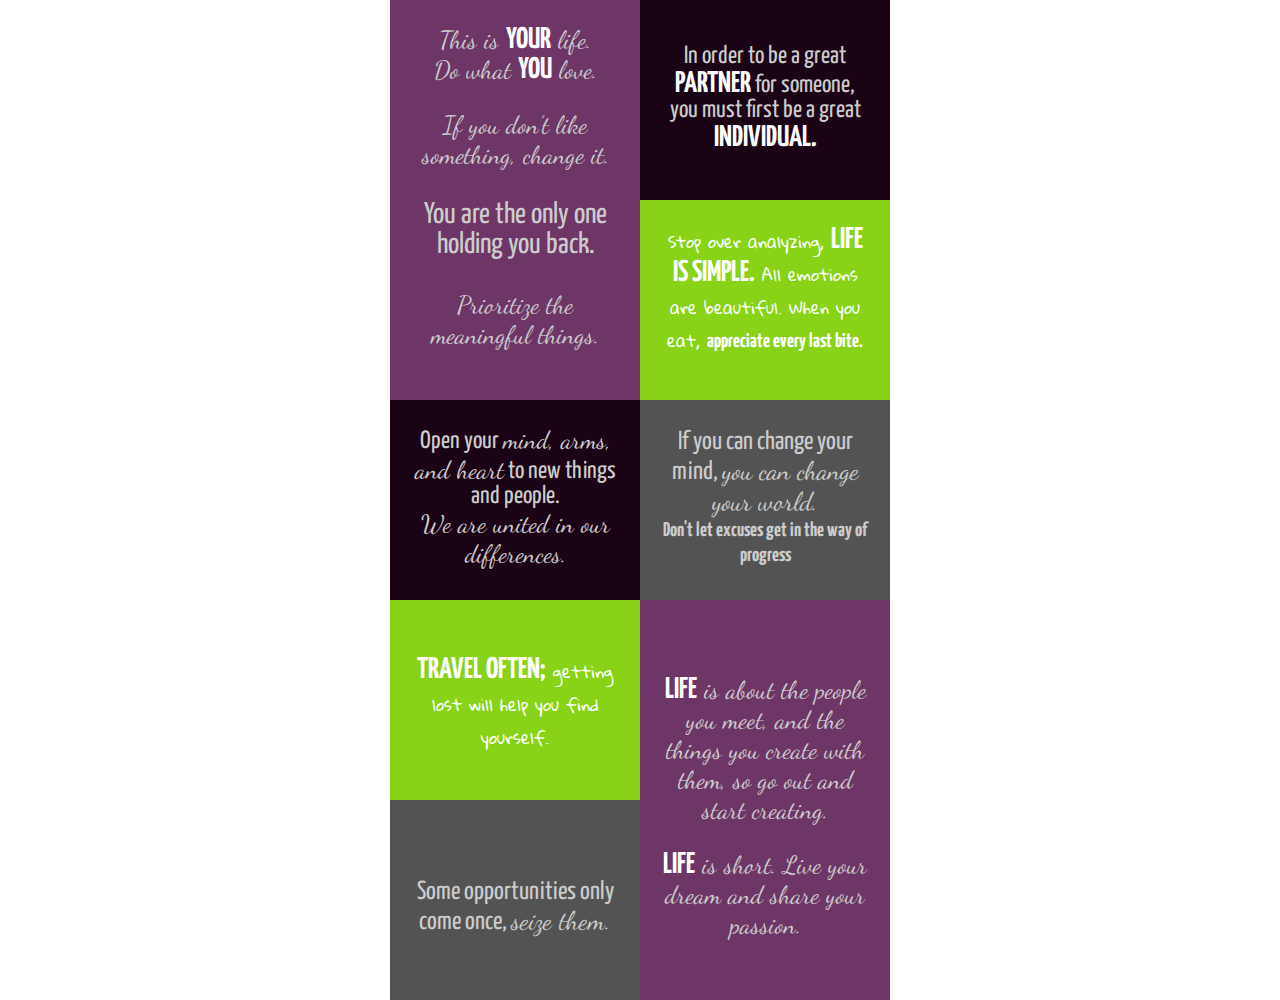
<file: projects/holstee-manifesto.html>
<!doctype html>
<html>
	<head>
		<meta charset="utf-8">
		<link rel="stylesheet" href="../css/normalize.css">
		<link rel="stylesheet" href="../css/holstee.css">
		<link href="https://fonts.googleapis.com/css?family=Dancing+Script:700|Gloria+Hallelujah|Oleo+Script|Yanone+Kaffeesatz:400,700" rel="stylesheet">
	</head>
	<body>
		<main>
			<section class="container">
          <!--*****************Left Column*******************-->
        <div class="col-left">
				  <div class="two-row">
            <p>This is <span class="hl-big">your</span> life.</br> Do what <span class="hl-big">you</span> love.</p>
            <p>If you don’t like something, change it.</p>
            <p style="font-family:'Yanone Kaffeesatz'; font-size:30px">You are the only one holding you back.</p>
				    <p>Prioritize the meaningful things.</p>
				  </div>
				  <div class="color-one one-row txt-white">
            <p>Open your <span class="hl-script">mind, arms, and heart</span> to new things and people.</br><span class="hl-script">We are united in our differences.</span></p>
				  </div>
				  <div class="color-two one-row" >
              <p style="margin-top:55px"><span class="hl-big">Travel often;</span> getting lost will help you find yourself.</p>
          </div>
				  <div class="color-three one-row">
            <p style="margin-top:80px">Some opportunities only come once, <span class="hl-script">seize them.</span></p>
				  </div>
        </div>


        <!--*****************Right Column*******************-->
        <div class="col-right">
          <div class="color-one one-row">
            <p style="margin-top:45px">In order to be a great <span class="hl-big">partner</span> for someone, you must first be a great <span class="hl-big">individual.</span></p>
				  </div>
				  <div class="color-two one-row">
            <p style="margin-top:25px">Stop over analyzing, <span class="hl-big">life is simple.</span> All emotions are beautiful. When you eat, <span class="hl-tight">appreciate every last bite.</span></p>
				  </div>
          <div class="color-three one-row">
            <p style="margin-top:30px">If you can change your mind, <span class="hl-script">you can change your world.</span></br><span class="hl-tight">Don't let excuses get in the way of progress</span></p>
				  </div>
				  <div class="float-left two-row">
            <p style="margin-top:75px"><span class="hl-big">Life</span> is about the people you meet, and the things you create with them, so go out and start creating.</p>
            <p><span class="hl-big">Life</span> is short. Live your dream and share your passion.</p>
				  </div>
        </div>



      </section>
		</main>
	</body>
</html>
</file>
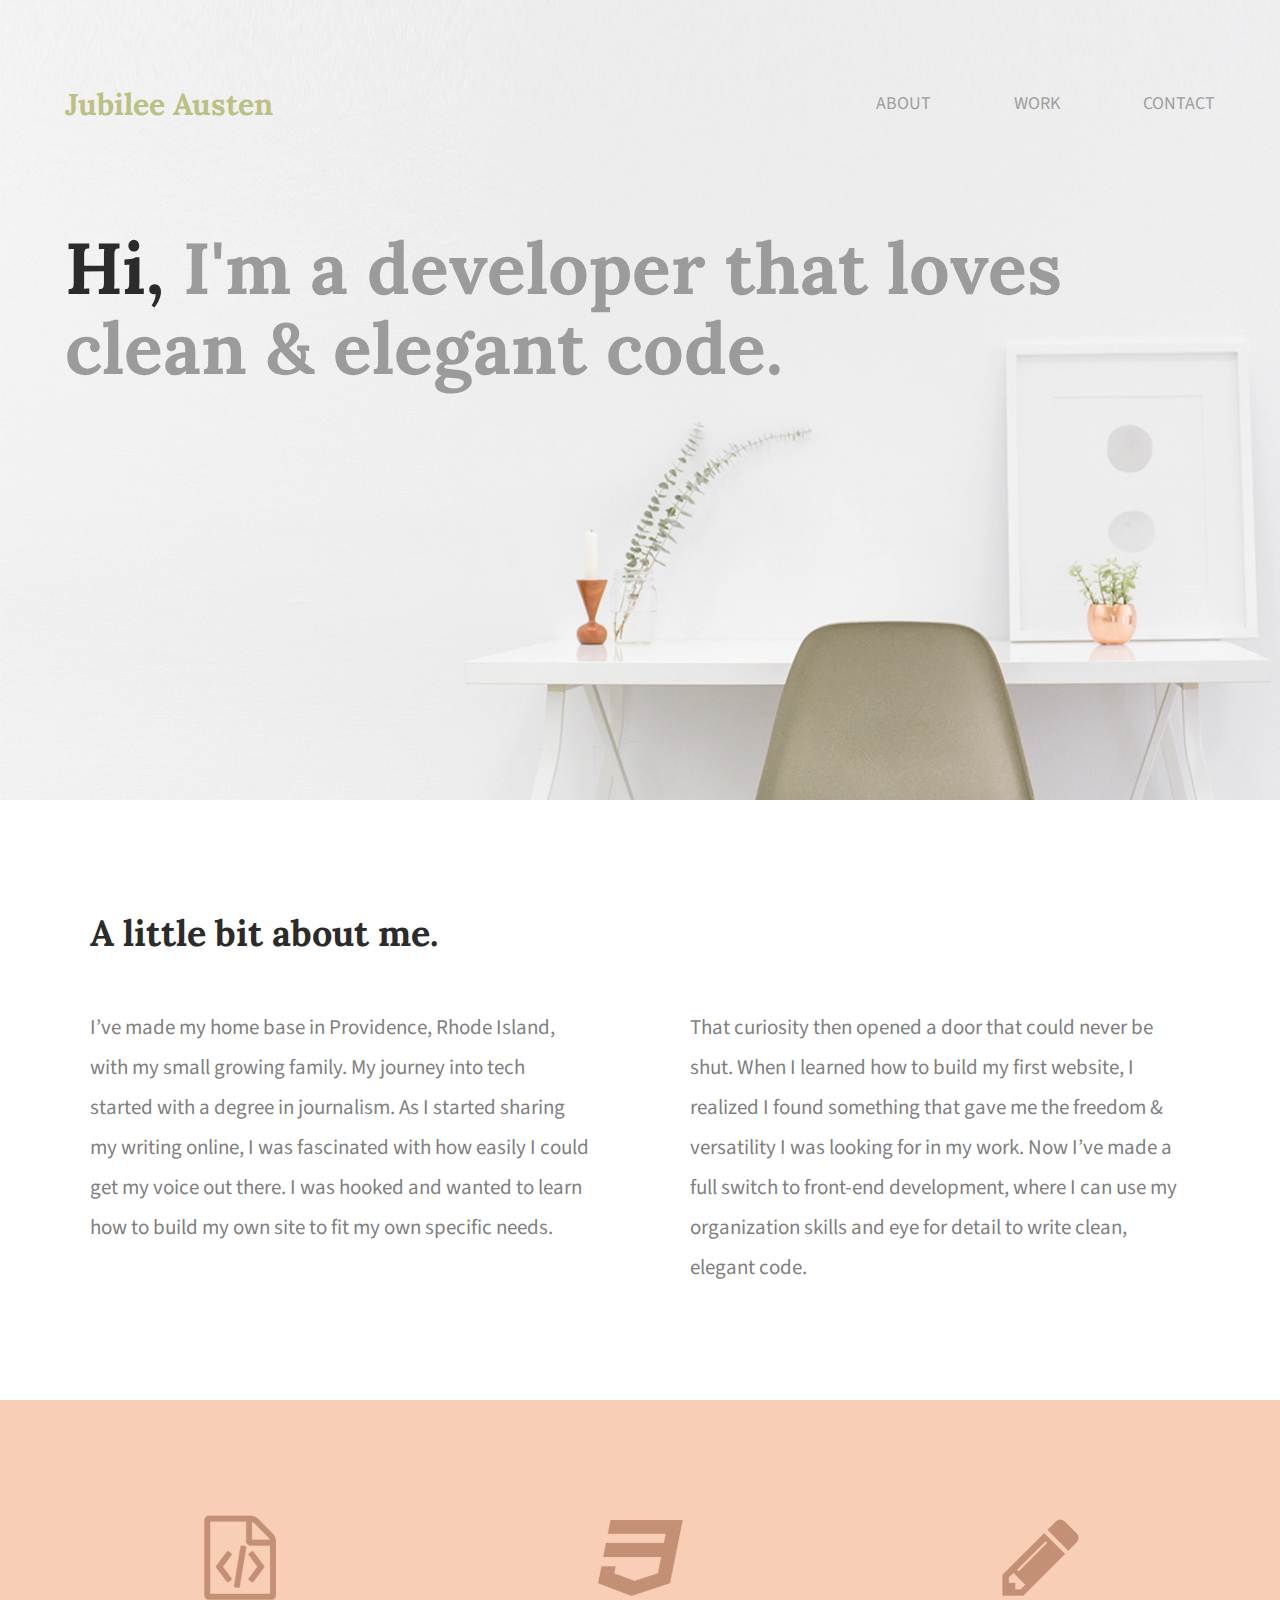
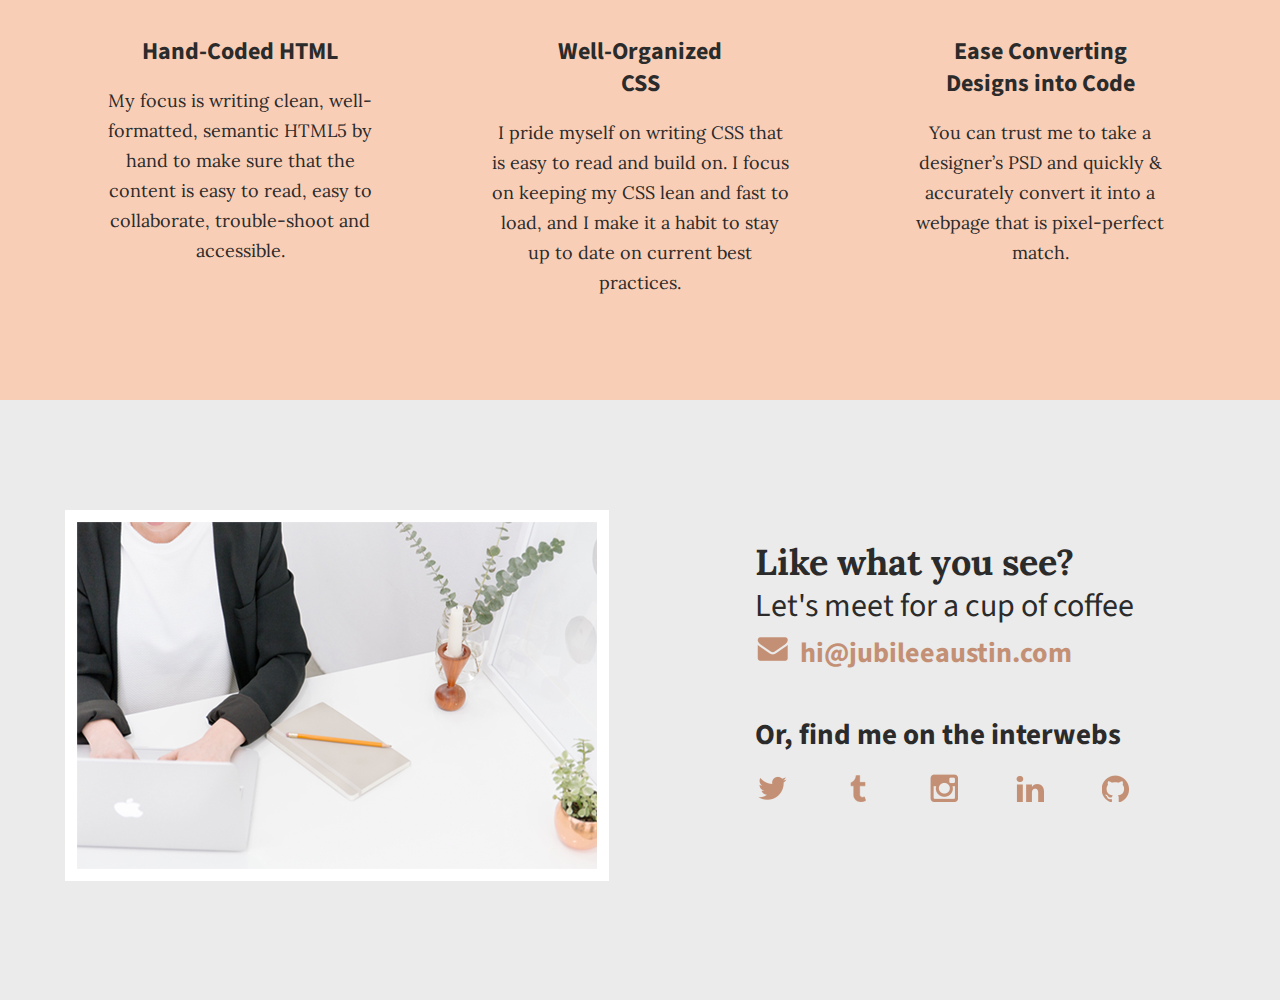
<file: projects/jubilee-austen.html>
<!doctype html>
<html lang="en">
  <head>
    <title>Jubilee Austen | Developer</title>
    <link rel="stylesheet" href="../css/normalize.css">
    <link rel="stylesheet" href="../css/jubilee-austen.css">
    <meta charset="utf-8">
    <link href="https://fonts.googleapis.com/css?family=Lora:400,700" rel="stylesheet">
    <link href="https://fonts.googleapis.com/css?family=Source+Sans+Pro:400,700" rel="stylesheet">
  </head>
  <body>
    <header>
      <div class="full-width">
<!--******************************* Name Block **********************************-->
        <div class="half-width">
          <h1>Jubilee Austen</h1>
        </div>
<!--******************************* Nav Block **********************************-->
        <div class="half-width">
          <nav>
            <ul>
              <li><a href="#about">About</a></li>
              <li><a href="#work">Work</a></li>
              <li><a href="#contact">Contact</a></li>
            </ul>
          </nav>
        </div>
<!--******************************* Title! *************************************-->
        <h2><span>Hi,</span> I'm a developer that loves clean &amp; elegant code.</h2>
      </div>
    </header>
    <main>
<!--******************************* About Section **********************************-->
      <section id="about">
        <div class="full-width">
          <h2>A little bit about me.</h2>
          <div class="half-width">
            <p>I’ve made my home base in Providence, Rhode Island, with my small growing family. My journey into tech started with a degree in journalism. As I started sharing my writing online, I was fascinated with how easily I could get my voice out there. I was hooked and wanted to learn how to build my own site to fit my own specific needs.</p>
          </div>
          <div class="half-width">
            <p>That curiosity then opened a door that could never be shut. When I learned how to build my first website, I realized I found something that gave me the freedom & versatility I was looking for in my work. Now I’ve made a full switch to front-end development, where I can use my organization skills and eye for detail to write clean, elegant code.</p>
          </div>
        </div>
      </section>
<!--******************************* Work Section **********************************-->
      <section id="work">
        <div class="full-width">
          <div class="third-width">
            <img src="../img/icon-html.png" alt="HTML"/>
            <h3>Hand-Coded HTML</h3>
            <p>My focus is writing clean, well-formatted, semantic HTML5 by hand to make sure that the content is easy to read, easy to collaborate, trouble-shoot and accessible.</p>
          </div>
          <div class="third-width">
            <img src="../img/icon-css.png" alt="CSS" />
            <h3>Well-Organized CSS</h3>
            <p>I pride myself on writing CSS that is easy to read and build on. I focus on keeping my CSS lean and fast to load, and I make it a habit to stay up to date on current best practices.</p>
          </div>
          <div class="third-width">
            <img src="../img/icon-pencil.png" alt="Pencil" />
            <h3>Ease Converting Designs into Code</h3>
            <p>You can trust me to take a designer’s PSD and quickly & accurately convert it into a webpage that is pixel-perfect match.</p>
          </div>
        </div>
      </section>
<!--******************************* Contact Section **********************************-->
      <footer id="contact">
        <div class="full-width">
          <div class="half-width">
            <img id="contact-img" src="../img/contact.png" alt="Person at desk" />
          </div>
          <div class="half-width">
            <div id="contact-info">
              <h2>Like what you see?</h2>
              <h3 id="email-header">Let's meet for a cup of coffee</h3>
              <a href="mailto:hi@jubileeausten.com"><img id="envelope" src="../img/icon-envelope.png" alt="envelope" />hi@jubileeaustin.com</a>
              <h3 id="socialmedia-header">Or, find me on the interwebs</h3>
              <ul>
                <li><a href="#" target="_blank"><img src="../img/icon-twitter.png" alt="Twitter icon" /></a></li>
                <li><a href="#" target="_blank"><img src="../img/icon-tumblr.png" alt="Tumblr Icon" /></a></li>
                <li><a href="#" target="_blank"><img src="../img/icon-instagram.png" alt="Instagram Icon" /></a></li>
                <li><a href="#" target="_blank"><img src="../img/icon-linkedin.png" alt="LinkedIn Icon" /></a></li>
                <li><a href="#" target="_blank"><img src="../img/icon-github.png" alt="GitHub Icon" /></a></li>
              </ul>
            </div>
          </div>
        </div>
      </footer>
    </main>
  </body>
</html>
</file>
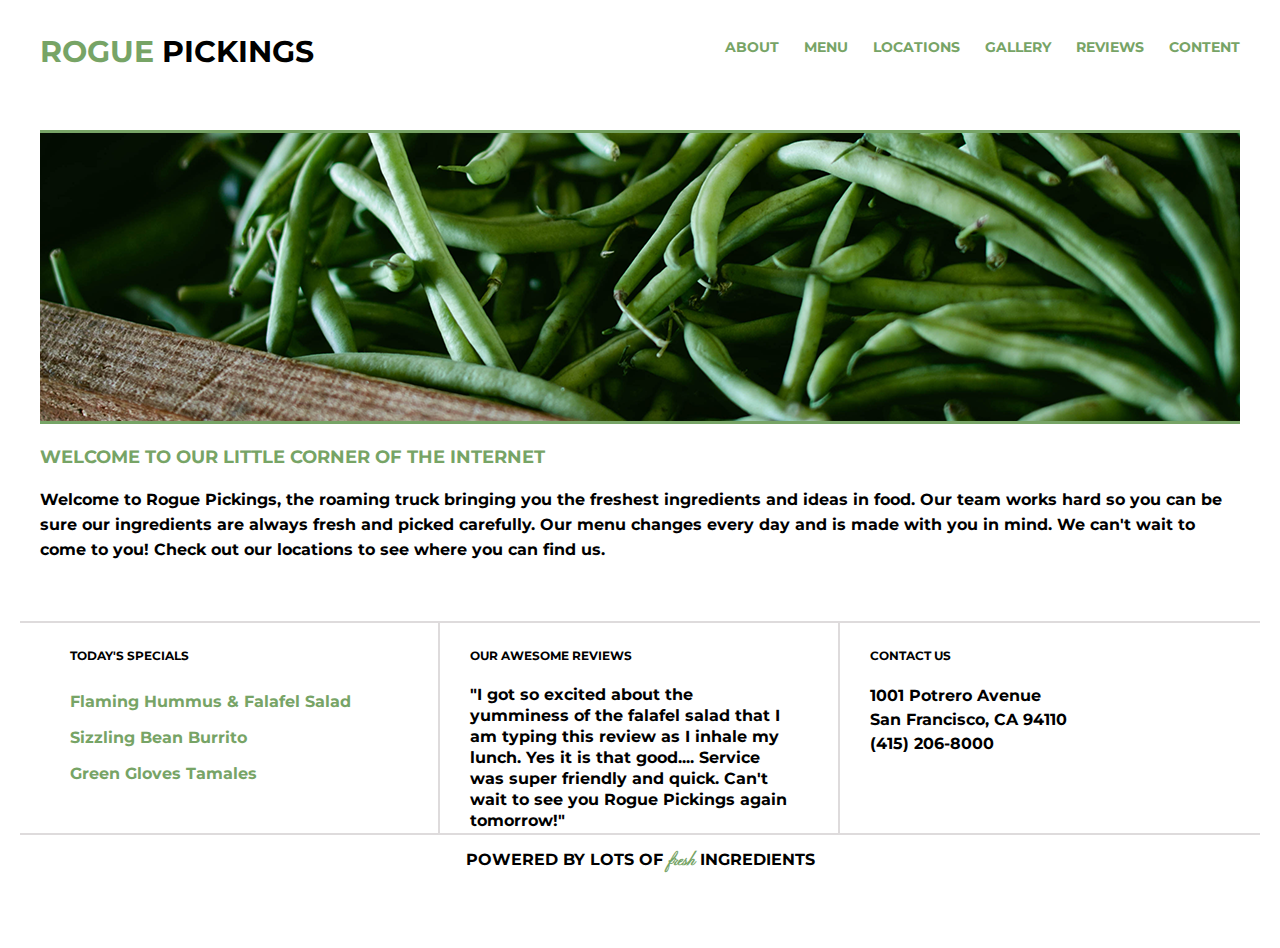
<file: projects/rogue-pickings.html>
<!doctype html>
<html lang="en">
  <head>
    <title>Jacob Bennett | Developer</title>
    <link rel="stylesheet" href="../css/normalize.css">
    <link rel="stylesheet" href="../css/rogue.css">
    <meta charset="utf-8">
    <link href="https://fonts.googleapis.com/css?family=Pinyon+Script" rel="stylesheet">
    <link href="https://fonts.googleapis.com/css?family=Montserrat:400,700" rel="stylesheet">
  </head>
  <body>
    <header>
      <div class="full-width">
<!--******************************* Name Block **********************************-->
        <div class="third-width">
          <h1>Rogue <span>Pickings</span></h1>
        </div>
<!--******************************* Nav Block **********************************-->
        <div class="two-third-width">
          <nav>
            <ul>
              <li><a href="#about">About</a></li>
              <li><a href="#menu">Menu</a></li>
              <li><a href="#locations">Locations</a></li>
              <li><a href="#gallery">Gallery</a></li>
              <li><a href="#reviews">Reviews</a></li>
              <li><a href="#content">Content</a></li>
            </ul>
          </nav>
        </div>
      </div>
    </header>
    <main>
<!--******************************* Main image *************************************-->
      <section id="header-image">
        <div class="full-width">
          <img src="../img/rogue-pickings-header.png" alt="Green beans" >
        </div>
      </section>
<!--******************************* Welcome Section **********************************-->
      <section id="welcome">
        <div class="full-width">
          <h3>Welcome to our little corner of the internet</h3>
            <p>Welcome to Rogue Pickings, the roaming truck bringing you the freshest ingredients and ideas in food. Our team works hard so you can be sure our ingredients are always fresh and picked carefully. Our menu changes every day and is made with you in mind. We can't wait to come to you! Check out our locations to see where you can find us.</p>
          </div>
        </div>
      </section>
<!--******************************* Tri Section **********************************-->
      <section id="tri">
        <div class="full-width">
          <div id="specials" class="third-width">
            <h4>Today's Specials</h4>
            <p><a href="#">Flaming Hummus & Falafel Salad</a><br />
            <a href="#">Sizzling Bean Burrito</a><br />
            <a href="#">Green Gloves Tamales</a></p>
          </div>
          <div id="reviews" class="third-width">
            <h4>Our Awesome Reviews</h4>
            <p>"I got so excited about the yumminess of the falafel salad that I am typing this review as I inhale my lunch. Yes it is that good.... Service was super friendly and quick. Can't wait to see you Rogue Pickings again tomorrow!"</p>
          </div>
          <div id="contact" class="third-width">
            <h4>Contact Us</h4>
            <p>1001 Potrero Avenue<br />
            San Francisco, CA 94110<br />
            (415) 206-8000</p>
          </div>
        </div>
      </section>
<!--******************************* Contact Section **********************************-->
      <footer>
        <div class="full-width">
          <h2>Powered by lots of <span>fresh</span> ingredients</h2>
        </div>
      </footer>
    </main>
  </body>
</html>
</file>
<file: css/holstee.css>
.container
{
  background:blue;
  width:500px;
  margin:auto;
  }

.col-left
{
  width:250px;
  float:left;

}

.col-right
{
  width:250px;
  float:left;
}

.one-row
{
	overflow:auto;
  text-align:center;
	height:200px;
	padding-left:20px;
	padding-right:20px;
}

.two-row
{
 	font-family: 'Dancing Script', cursive;
	font-size:25px;
  background: #6E3667;
  overflow:auto;
	text-align:center;
	color: #CCC;
	height:400px;
	padding-left:20px;
	padding-right:20px;
}

.color-one
{
  font-family: 'Yanone Kaffeesatz', sans-serif;
  font-size:25px;
	background: #1A0315;
  color: #CCC;}

.color-two
{

  font-family: 'Gloria Hallelujah', cursive;
  font-size:16px;
	background: #88D317;
  color: #FFF;
}

.color-three
{
  background: #535353;
  color: #CCC;
  font-family: 'Yanone Kaffeesatz', sans-serif;
  font-size:26px;
}

.hl-tight
{
	font-family: 'Yanone Kaffeesatz', sans-serif;
	font-weight:bold;
  font-size:20px;
}

.hl-big
{
  color:#FFF;
  font-family: 'Yanone Kaffeesatz', sans-serif;
  font-size:30px;
  font-weight:bold;
  text-transform:uppercase;

}

.hl-script
{
  font-family: 'Dancing Script', cursive;
}
</file>
<file: css/jubilee-austen.css>
/******************** Base Styles ************************/
body
{
  font-family: 'Source Sans Pro', sans-serif;
  color: #2b2b2b;
}

#about, #work, #contact
{
  height: 600px;
}

/***************** Grid *********************************/

.full-width
{
  width: 1200px;
  margin: 0 auto;
}

.half-width
{
  width: 600px;
  float: left;
}

.third-width
{
  width: 400px;
  float: left;
}

/********************* Header Section *********************************/

header
{
  height: 800px;
  background: url("../img/hero.png");
  background-size: cover;
}

header h1
{
  font-family: 'Lora', serif;
  font-size: 30px;
  font-weight: bold;
  color: #bbc085;
  padding: 65px 0 65px 25px;
}

nav
{
  float: right;
  padding: 75px 25px;
}

nav ul li
{
  display: inline-block;
}

nav ul li a
{
  text-transform:uppercase;
  text-decoration: none;
  font-size: 18px;
  color: #9e9e9e;
  padding-left: 80px;
}

header h2
{
  width:1000px;
  clear: both;
  font-family: 'Lora', serif;
  font-size: 72px;
  line-height: 80px;
  color: #9B9B9B;
  padding: 20px 0 20px 25px;
}

header h2 span
{
  color: #2b2b2b;
}


/********************* About Section *********************************/

#about .full-width
{
  padding: 80px 0;
}

#about h2
{
  font-family: 'Lora', serif;
  font-size: 36px;
  padding-left: 50px;
}

#about p
{
  font-size: 21px;
  color: #7f7f7f;
  line-height: 40px;
  padding-left: 50px;
  padding-right: 50px;
}

/**************************** Work Section ***********************/

#work
{
  background-color: #F9CEB7;
  text-align: center;
}

#work .full-width
{
  padding: 115px 0;
}

#work img
{
  padding-bottom: 30px;
}

#work h3
{
  font-size: 24px;
  line-height: 32px;
  width: 200px;
  margin: 0 auto;
}

#work p
{
  font-family: 'Lora', serif;
  font-size: 18px;
  line-height: 30px;
  padding: 0 50px;
}

/*************************Contact Section ***************************/

#contact
{
  background-color: #EBEBEB;
}

#contact .full-width
{
  padding: 110px 0;
}

#contact img#contact-img
{
  margin-left: 25px;
  border: 12px solid #ffffff;
}

#contact h2, #contact #email-header, #contact #socialmedia-header, #contact ul
{
    padding-left: 115px;
}

#contact #envelope
{
    padding: 0 10px 0 115px;
}

#contact h2
{
    font-family: 'Lora', serif;
    font-size: 36px;
    line-height:44px;
}

#contact #email-header
{
    font-size: 32px;
    font-weight: 400;
    line-height: 44px;
    margin: -30px 0 5px 0;
}
#contact #socialmedia-header
{
    font-weight: bold;
    font-size: 29px;
    line-height: 44px;
    margin: 40px 0 0 0;
}
#contact a
{
    text-decoration:none;
    color:#C49075;
    font-weight: bold;
    font-size: 28px;
}

#contact ul
{
    list-style: none;
}
#contact ul li
{
     display: inline-block;
}
#contact ul img
{
    font-size: 32px;
    padding-right: 48px;
}
</file>
<file: css/rogue.css>
/******************** Base Styles ************************/
body
{
  font-family: 'Montserrat', sans-serif;
  font-weight: bolder;
  color: #000000;
  padding: 20px;
}
/***************** Grid *********************************/

.full-width
{
  width: 1200px;
  margin: 0 auto;
}

.half-width
{
  width: 600px;
  float: left;
}

.third-width
{
  width: 400px;
  float: left;
}

.two-third-width
{
  width: 800px;
  float: left;
}

/********************* Header Section *********************************/

header
{
  height: 110px;
  vertical-align: middle;
}

header h1
{
  font-size: 30px;
  line-height: 23px;
  color: #77a466;
  text-transform: uppercase;
}

nav
{
  float: right;
}

nav ul li
{
  display: inline-block;
}

nav ul li a
{
  text-transform:uppercase;
  text-decoration: none;
  font-size: 14px;
  line-height: 23px;
  color: #77a466;
  padding-left: 20px;

}

header span
{
  color:#000000;
}

#header-image img
{
  border-top: 3px solid #77a466;
  border-bottom: 3px solid #77a466;
}


/********************* Welcome Section *********************************/

#welcome
{
  height: 175px;
}

#welcome h3
{
  color: #77a466;
  font-size: 18px;
  line-height: 23px;
  text-transform: uppercase;
}

#welcome p
{
  font-size: 16px;
  font-weight: bold;
  color: #000000;
  line-height: 25px;
}

/**************************** Tri Section ***********************/

#tri
{
  height: 210px;
  border-top: 2px solid #dedbdc;
  border-bottom: 2px solid #dedbdc;
}

#tri .third-width
{
  width: 398px;

}

#tri h4
{
  font-size: 12px;
  line-height: 25px;
  text-transform: uppercase;
  margin: 0 auto;
  padding: 20px 45px 0 30px;
}

#specials p
{
  font-size: 16px;
  font-weight: bold;
  line-height: 36px;
  padding: 0 45px 0 30px;
}

#specials p a
{
  color: #77a466;
  text-decoration: none;
}

#reviews
{
  border-left: 2px solid #dedbdc;
  border-right: 2px solid #dedbdc;
  height: 210px;
}

#reviews p
{
  font-size: 16px;
  font-weight: bold;
  line-height: 21px;
  padding: 0 45px 0 30px;
}

#contact p
{
  font-size: 16px;
  font-weight: bold;
  line-height: 24px;
  padding: 0 45px 0 30px;
}


/************************* Footer Section ***************************/

footer
{
  height: 80px;
}

footer h2
{
  font-size: 16px;
  line-height: 23px;
  text-transform: uppercase;
  text-align: center;
}

footer span
{
  color: #77a466;
  font-family: 'Pinyon Script', cursive;
  text-transform: none;
}
</file>
